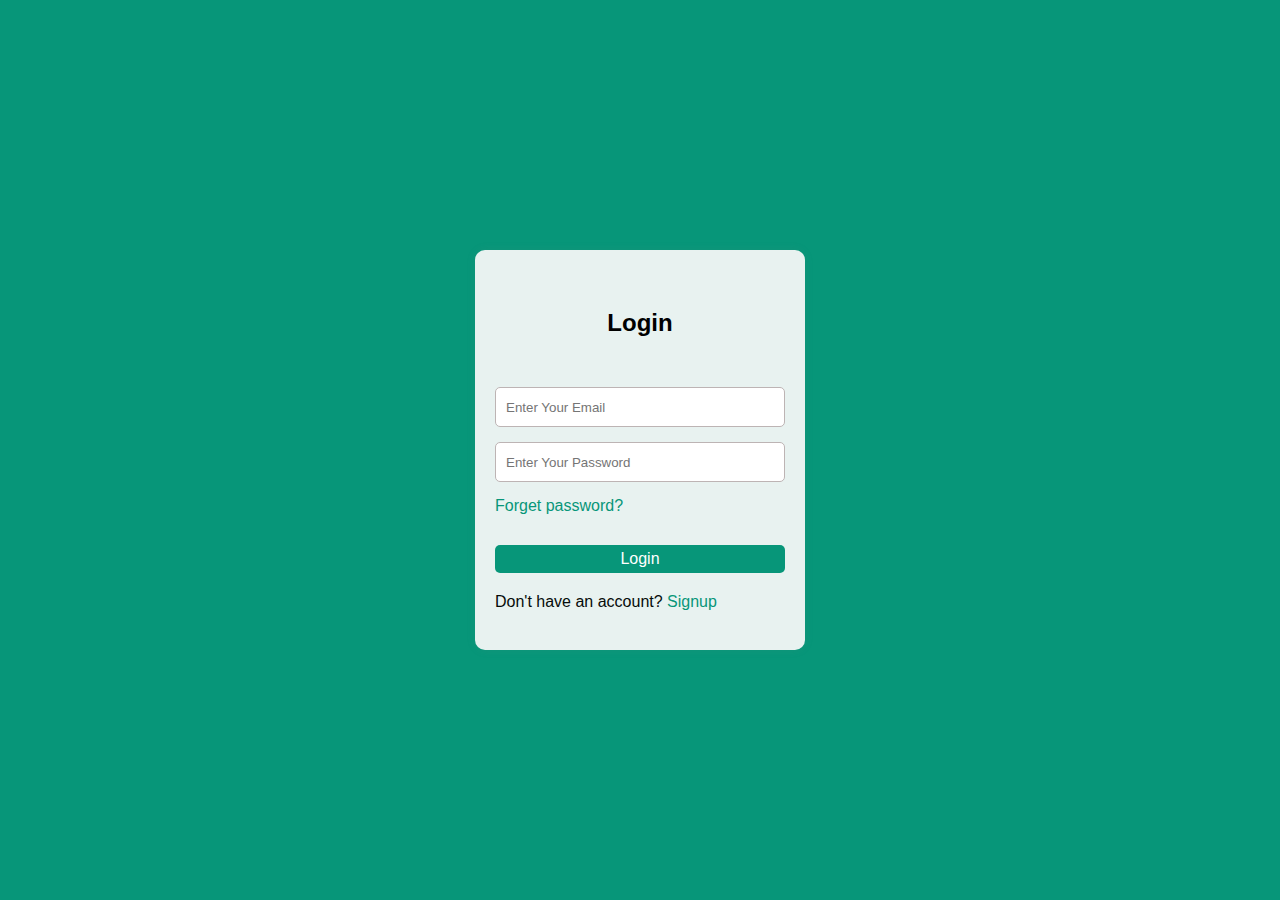
<file: login-registration form/index.html>
<!DOCTYPE html>
<html lang="en">
  <head>
    <meta charset="UTF-8" />
    <meta name="viewport" content="width=device-width, initial-scale=1.0" />
    <title>Login Page</title>
    <!-- Link to the CSS file for styling -->
    <link rel="stylesheet" href="s.css" />
  </head>

  <body>
    <!-- Form container to hold both login and signup forms -->
    <div class="form-container">
      <!-- Login form -->
      <form class="form" id="login-form">
        <h2>Login</h2>
        <input
          type="email"
          name="username"
          placeholder="Enter Your Email"
          required
        />
        <input
          type="password"
          name="password"
          placeholder="Enter Your Password"
          required
        />
        <a href="#">Forget password? </a>

        <button type="submit">Login</button>
        <p>Don't have an account? <a href="#" id="signup-link">Signup</a></p>
      </form>

      <!-- Signup form (hidden by default) -->
      <form class="form" id="signup-form" style="display: none">
        <h2>Signup</h2>
        <input type="email" placeholder="Enter your email" required />
        <input type="password" placeholder="Create a password" required />
        <input type="password" placeholder="Confirm your password" required />
        <button type="submit">Signup</button>
        <p>Already have an account? <a href="#" id="login-link">Login</a></p>
      </form>
    </div>
    <!-- Link to the JavaScript file for functionality -->

    <script src="script.js"></script>
  </body>
</html>
</file>
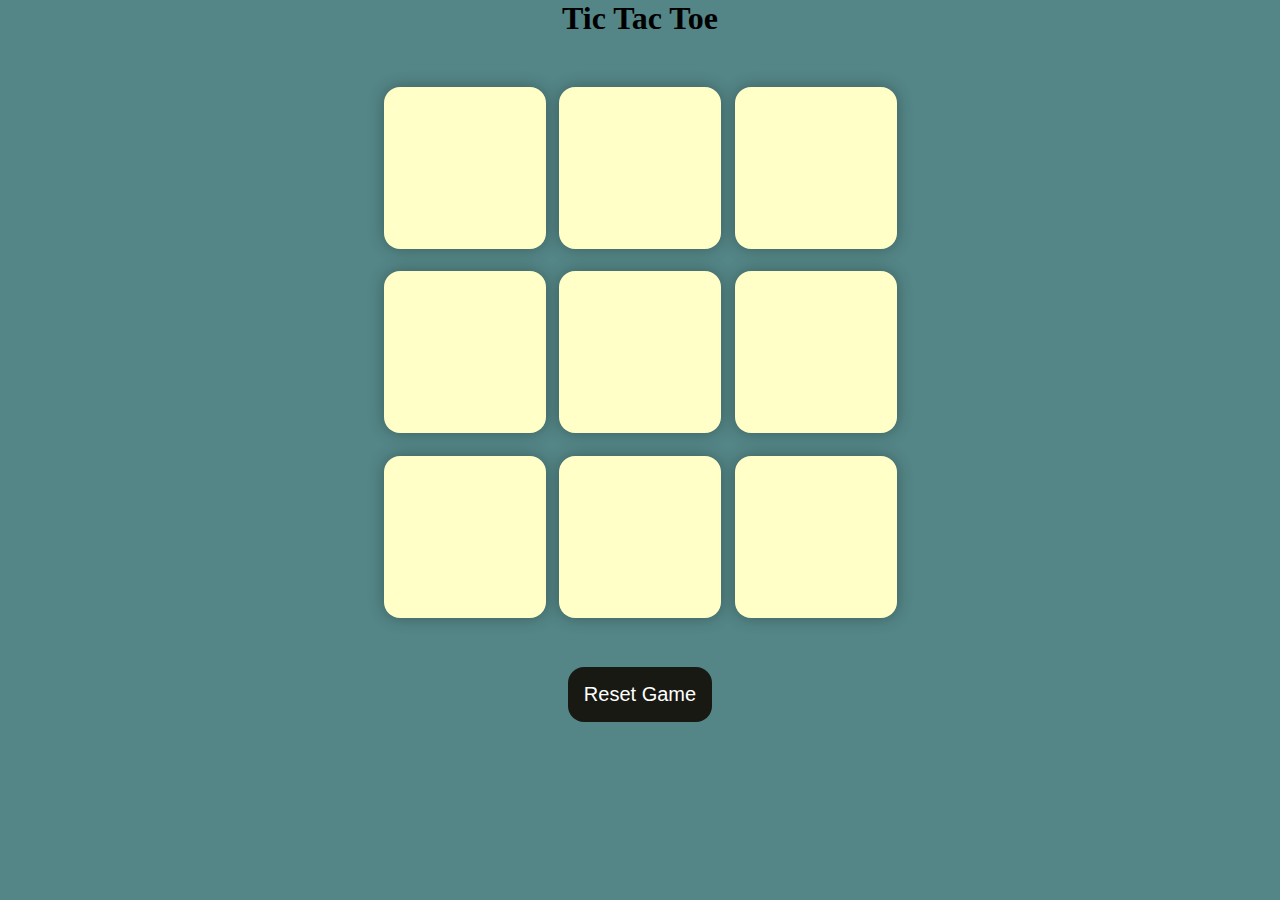
<file: TicTacToe/index.html>
<!DOCTYPE html>
<html lang="en">
  <head>
    <meta charset="UTF-8" />
    <meta name="viewport" content="width=device-width, initial-scale=1.0" />
    <title>Tic-Tac-Toe Game</title>
    <link rel="stylesheet" href="style.css" />
  </head>
  <body>
    <div class="msg-container hide">
      <p id="msg">Winner</p>
      <button id="new-btn">New Game</button>
    </div>
    <main>
      <h1>Tic Tac Toe</h1>
      <div class="container">
        <div class="game">
          <button class="box"></button>
          <button class="box"></button>
          <button class="box"></button>
          <button class="box"></button>
          <button class="box"></button>
          <button class="box"></button>
          <button class="box"></button>
          <button class="box"></button>
          <button class="box"></button>
        </div>
      </div>
      <button id="reset-btn">Reset Game</button>
    </main>
    <script src="app.js"></script>
  </body>
</html>
</file>
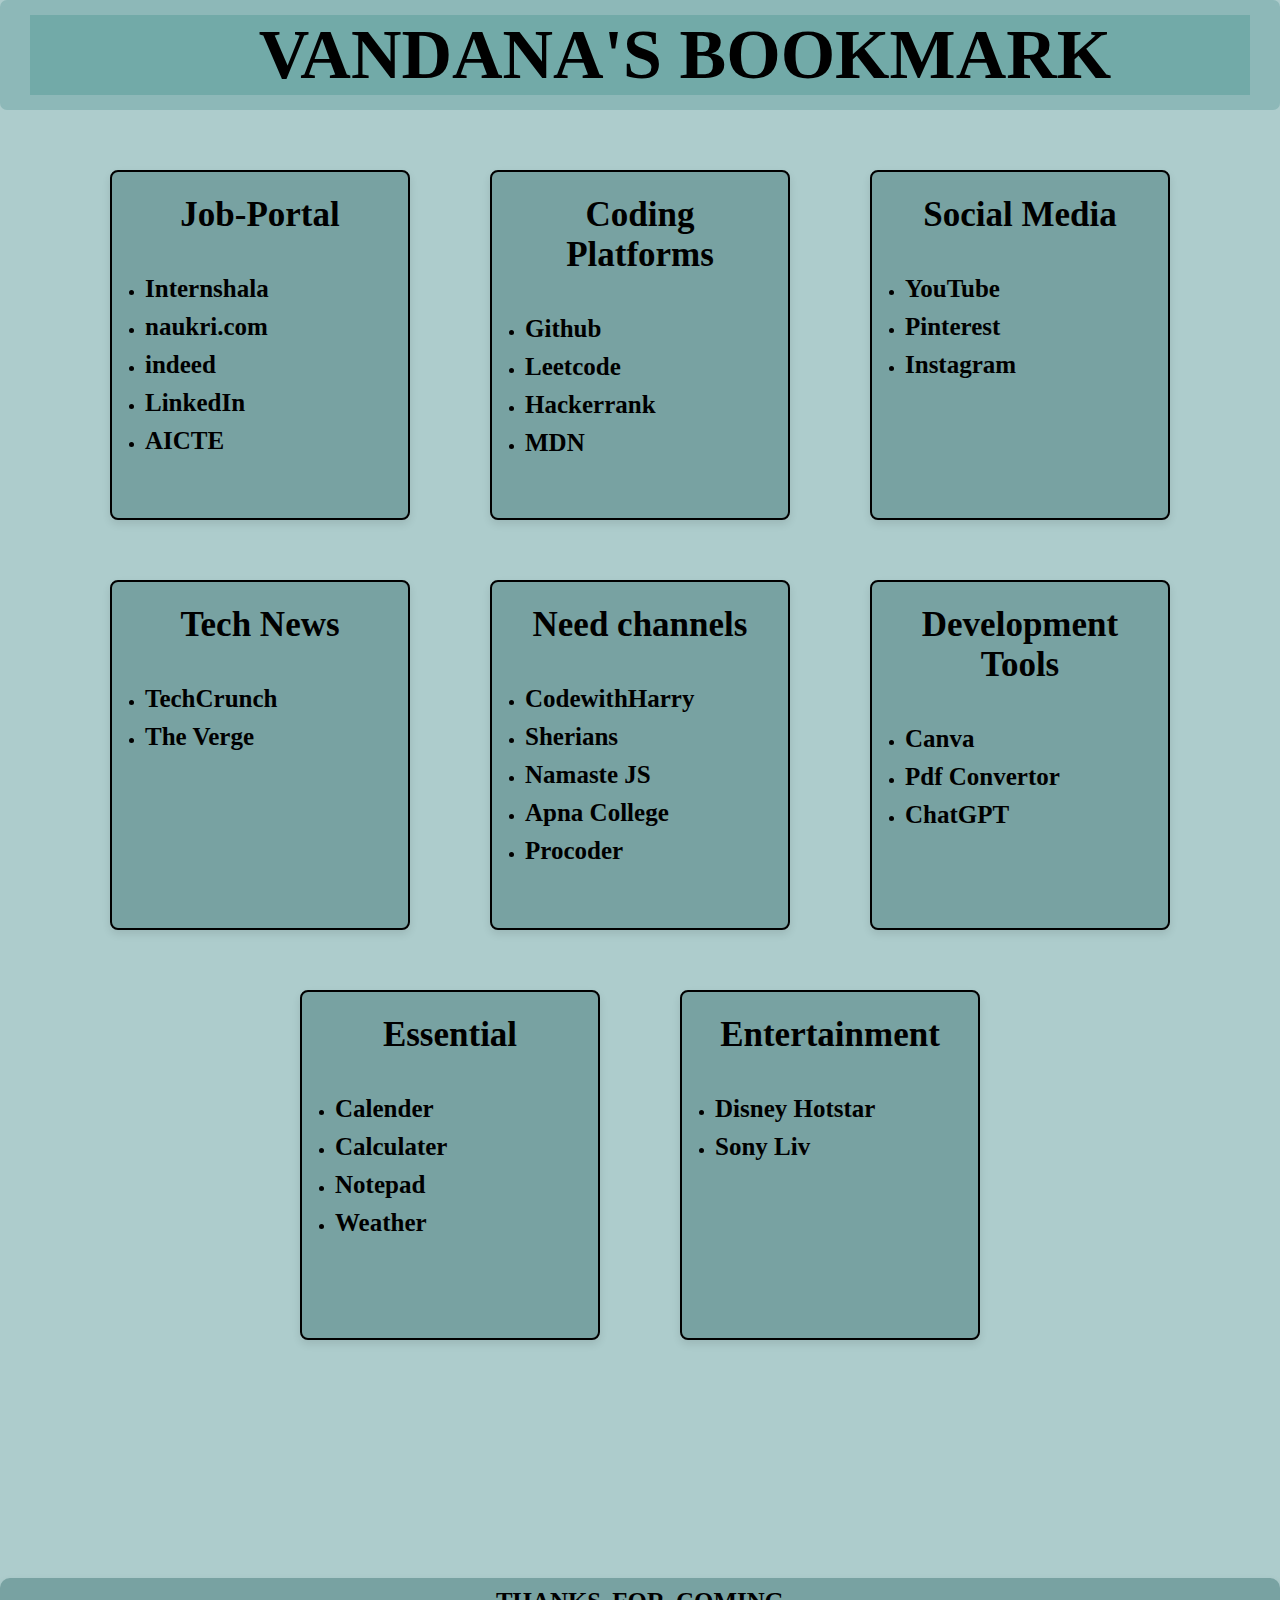
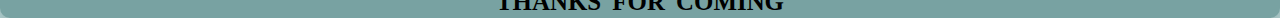
<file: bookmark/h.html>
<!DOCTYPE html>
<html lang="en">
  <head>
    <meta charset="UTF-8" />
    <meta name="viewport" content="width=device-width, initial-scale=1.0" />
    <title>Vandana's Bookmark Manager</title>
    <link rel="stylesheet" href="c.css" />
    <link
      rel="stylesheet"
      href="https://cdnjs.cloudflare.com/ajax/libs/font-awesome/6.1.1/css/all.min.css"
    />
    <link
      href="https://fonts.googleapis.com/css2?family=Poppins:wght@300;400;500;600;700&display=swap"
      rel="stylesheet"
    />
  </head>

  <body>
    <div class="main">
      <div class="nav">
        <h1>VANDANA'S BOOKMARK</h1>
      </div>

      <div class="container">
        <div class="grid-container">
          <div class="box job-portal">
            <h2>Job-Portal</h2>
            <ul>
              <li>
                <a
                  target="_blank"
                  href="https://internshala.com/student/dashboard"
                  ><h4>Internshala</h4></a
                >
              </li>
              <li>
                <a
                  target="_blank"
                  href="https://www.naukri.com/mnjuser/homepage"
                  ><h4>naukri.com</h4></a
                >
              </li>
              <li>
                <a target="_blank" href="https://in.indeed.com/"
                  ><h4>indeed</h4></a
                >
              </li>
              <li>
                <a target="_blank" href="https://www.linkedin.com"
                  ><h4>LinkedIn</h4></a
                >
              </li>
              <li>
                <a
                  target="_blank"
                  href="https://internship.aicte-india.org/module_student/user_profile_student.php?task=SkillsaddSuccesfully"
                  ><h4>AICTE</h4></a
                >
              </li>
            </ul>
          </div>

          <div class="box coding-platforms">
            <h2>Coding Platforms</h2>
            <ul>
              <li>
                <a target="_blank" href="https://www.github.com"
                  ><h4>Github</h4></a
                >
              </li>
              <li>
                <a target="_blank" href="https://leetcode.com/Vandana_sahu/"
                  ><h4>Leetcode</h4></a
                >
              </li>
              <li>
                <a
                  target="_blank"
                  href="https://www.hackerrank.com/profile/vandanas632001/"
                  ><h4>Hackerrank</h4></a
                >
              </li>
              <li>
                <a target="_blank" href="https://developer.mozilla.org/en-US/"
                  ><h4>MDN</h4></a
                >
              </li>
            </ul>
          </div>

          <div class="box essentials">
            <h2>Social Media</h2>
            <ul>
              <li>
                <a target="_blank" href="https://www.youtube.com/"
                  ><h4>YouTube</h4></a
                >
              </li>
              <li>
                <a
                  target="_blank"
                  href="https://www.google.com/search?q=pinterest&rlz=1C1CHBD_enIN1020IN1020&oq=printes&gs_lcrp=[base64]&sourceid=chrome&ie=UTF-8"
                  ><h4>Pinterest</h4></a
                >
              </li>
              <li>
                <a target="_blank" href="https://www.instagram.com/"
                  ><h4>Instagram</h4></a
                >
              </li>
            </ul>
          </div>

          <div class="box essentials">
            <h2>Tech News</h2>
            <ul>
              <li>
                <a target="_blank" href="https://techcrunch.com/"><h4>TechCrunch</h4></a>
              </li>
              <li>
                <a target="_blank" href="https://www.theverge.com/"><h4>The Verge</h4></a>
                
              </li>
            </ul>
          </div>

          <div class="box channels">
            <h2>Need channels</h2>
            <ul>
              <li>
                <a
                  target="_blank"
                  href="https://www.youtube.com/playlist?list=PLu0W_9lII9agq5TrH9XLIKQvv0iaF2X3w"
                  ><h4>CodewithHarry</h4></a
                >
              </li>
              <li>
                <a
                  target="_blank"
                  href="https://www.youtube.com/@thesheryianscodingschool/playlists"
                  ><h4>Sherians</h4></a
                >
              </li>
              <li>
                <a
                  target="_blank"
                  href="https://www.youtube.com/@akshaymarch7/playlists"
                  ><h4>Namaste JS</h4></a
                >
              </li>
              <li>
                <a
                  target="_blank"
                  href="https://www.youtube.com/@ApnaCollegeOfficial/playlists"
                  ><h4>Apna College</h4></a
                >
              </li>
              <li>
                <a
                  target="_blank"
                  href=" https://www.youtube.com/results?search_query=anurag+singh+procoder"
                  ><h4>Procoder</h4></a
                >
              </li>
            </ul>
          </div>

          <div class="box other">
            <h2>Development Tools</h2>
            <ul>
              <li>
                <a
                  target="_blank"
                  href="https://www.canva.com/resumes/templates/"
                  ><h4>Canva</h4></a
                >
              </li>
              <li>
                <a target="_blank" href="https://smallpdf.com/pdf-tools"
                  ><h4>Pdf Convertor</h4></a
                >
              </li>
          
              <li>
                <a target="_blank" href="https://chatgpt.com/?oai-dm=1"
                  ><h4>ChatGPT</h4></a
                >
              </li>
            </ul>
          </div>
          <div class="box other">
            <h2>Essential</h2>
            <ul>
              <li>
                <a
                  target="_blank"
                  href="https://calendar.google.com/calendar/u/0/r"
                  ><h4>Calender</h4></a
                >
              </li>
              <li>
                <a target="_blank" href="https://www.calculator.net/"
                  ><h4>Calculater</h4></a
                >
              </li>
              <li>
                <a target="_blank" href="https://smallpdf.com/pdf-tools"
                  ><h4>Notepad</h4></a
                >
              </li>
              <li>
                <a
                  target="_blank"
                  href="[base64]"
                  ><h4>Weather</h4></a
                >
              </li>
            </ul>
          </div>
          <div class="box other">
            <h2>Entertainment</h2>
            <ul>
              <li>
                <a
                  target="_blank"
                  href="https://www.google.com/search?q=disney%2B+hotstar&rlz=1C1CHBD_enIN1020IN1020&oq=dis&gs_lcrp=[base64]&sourceid=chrome&ie=UTF-8"
                  ><h4>Disney Hotstar</h4></a
                >
              </li>
              <li>
                <a
                  target="_blank"
                  href="[base64]"
                  ><h4>Sony Liv</h4></a
                >
              </li>
            </ul>
          </div>
        </div>
      </div>
      <div class="footer">
        <footer>
          <h5>THANKS FOR COMING</h5>
        </footer>
      </div>
    </div>
  </body>
</html>
</file>
<file: TicTacToe/style.css>
* {
    margin: 0;
    padding: 0;
  }
  
  body {
    background-color: #548687;
    text-align: center;
  }
  
  .container {
    height: 70vh;
    display: flex;
  
    justify-content: center;
    align-items: center;
  }
  
  .game {
    height: 60vmin;
    width: 60vmin;
    display: flex;
    flex-wrap: wrap;
    justify-content: center;
    align-items: center;
    gap: 1.5vmin;
  }
  
  .box {
    height: 18vmin;
    width: 18vmin;
    border-radius: 1rem;
    border: none;
    box-shadow: 0 0 1rem rgba(0, 0, 0, 0.3);
    font-size: 8vmin;
    color: #b0413e;
    background-color: #ffffc7;
  }
  
  #reset-btn {
    padding: 1rem;
    font-size: 1.25rem;
    background-color: #191913;
    color: #fff;
    border-radius: 1rem;
    border: none;
  }
  
  #new-btn {
    padding: 1rem;
    font-size: 1.25rem;
    background-color: #191913;
    color: #fff;
    border-radius: 1rem;
    border: none;
  }
  
  #msg {
    color: #ffffc7;
    font-size: 5vmin;
  }
  
  .msg-container {
    height: 100vmin;
    display: flex;
    justify-content: center;
    align-items: center;
    flex-direction: column;
    gap: 4rem;
  }
  
  .hide {
    display: none;
  }
</file>
<file: bookmark/c.css>
* {
  margin: 0;
  padding: 0;
  box-sizing: border-box;
}

html,
body {
  height: 100%;
  width: 100%;
  /* font-family: 'Poppins', sans-serif; */
  background-color: rgb(173, 204, 204);
  text-align: center;
}

.nav {
  height: 20%;
  width: 100%;
  background-color: rgb(141, 184, 184);
  padding: 15px 30px;
  border-radius: 7px;
}

.nav h1 {
  background-color: rgb(114, 170, 168);
  text-align: center;
  font-size: 70px;
  padding-left: 90px;
}
.container {
  max-width: 1600px;
  margin: 0 auto;
  padding: 20px;
}

.grid-container {
  display: flex;
  flex-wrap: wrap;
  gap: 20px;
  justify-content: center;
}

.box {
  background-color: #78a2a2;
  padding: 23px;
  border-radius: 8px;
  width: 300px;
  height: 350px;
  box-shadow: 0 4px 8px rgba(0, 0, 0, 0.1);
  margin: 40px 30px 0px 30px;
  box-sizing: border-box;
  border: 2px solid black;
}

.box h2 {
  font-size: 35px;
  font-weight: 900;
  text-align: center;
  margin-bottom: 40px;
  color: black;
}

.box:hover {
  transform: translateY(-10px);
  box-shadow: 0 8px 16px rgba(0, 0, 0, 0.2);
}

.box h4 {
  color: black;
  font-size: 25px;
  text-align: left;
  margin-bottom: 10px;
}

a {
  text-decoration: none;
  /* color: inherit; */
}

ul {
  /* list-style-type: none; */
  padding: 0;
}

li {
  margin: 10px;
  text-align: left;
}

.footer {
  margin-top: 17%;
  text-align: center;
  font-size: 30px;
  background-color: #78a2a2;
  height: 40px;
  width: 100%;
  word-spacing: 5px;
  border-radius: 10px;
  padding: 10px 0;
  box-shadow: 0 4px 8px rgba(0, 0, 0, 0.1);
}

@media (max-width: 768px) {
  .box {
    width: 100%;
    margin-bottom: 20px;
  }

  .nav h1 {
    font-size: 36px;
  }

  .footer {
    font-size: 18px;
  }
}
</file>
<file: login-registration form/s.css>
/* Reset default browser styles */
* {
  margin: 0;
  padding: 0;
  box-sizing: border-box;
}

/* Center the body content */
html,
body {
  display: flex;
  align-items: center;
  justify-content: center;
  height: 100%;
  width: 100%;
  font-family: Arial, Helvetica, sans-serif;
  background-color: #079679;
}

/* Form container to align forms vertically */
.form-container {
  display: flex;
  align-items: center;
  justify-content: center;
  margin: 200px auto;
  height: 400px;
  width: 330px;
  background: hwb(165 91% 5%);
  padding: 20px;
  border-radius: 10px;
  box-shadow: 0 0 10px rgba(151, 137, 137, 0.1);
}

/* Form title styling */
.form h2 {
  margin-bottom: 30px;
  text-align: center;
  padding: 20px;
}

/* Input field styling */
.form input {
  width: 100%;
  height: 40px;
  margin-bottom: 15px;
  border: 1px solid #bdb4b4;
  border-radius: 5px;
  padding: 10px;
}

/* Link styling */
.form a {
  color: #079679;
  text-decoration: none;
  margin-bottom: 10px;
}

/* Link hover effect */
.form a:hover {
  text-decoration: underline;
}

/* Button styling */
.form button {
  width: 100%;
  border: none;
  border-radius: 5px;
  background-color: #079679;
  padding: 5px;
  color: white;
  font-size: 16px;
  cursor: pointer;
  margin-top: 30px;
}

/* Button hover effect */
.form button:hover {
  background-color: #8b8d8d;
}

/* Paragraph styling */
.form p {
  margin-top: 20px;
  color: #060c0a;
}
</file>
